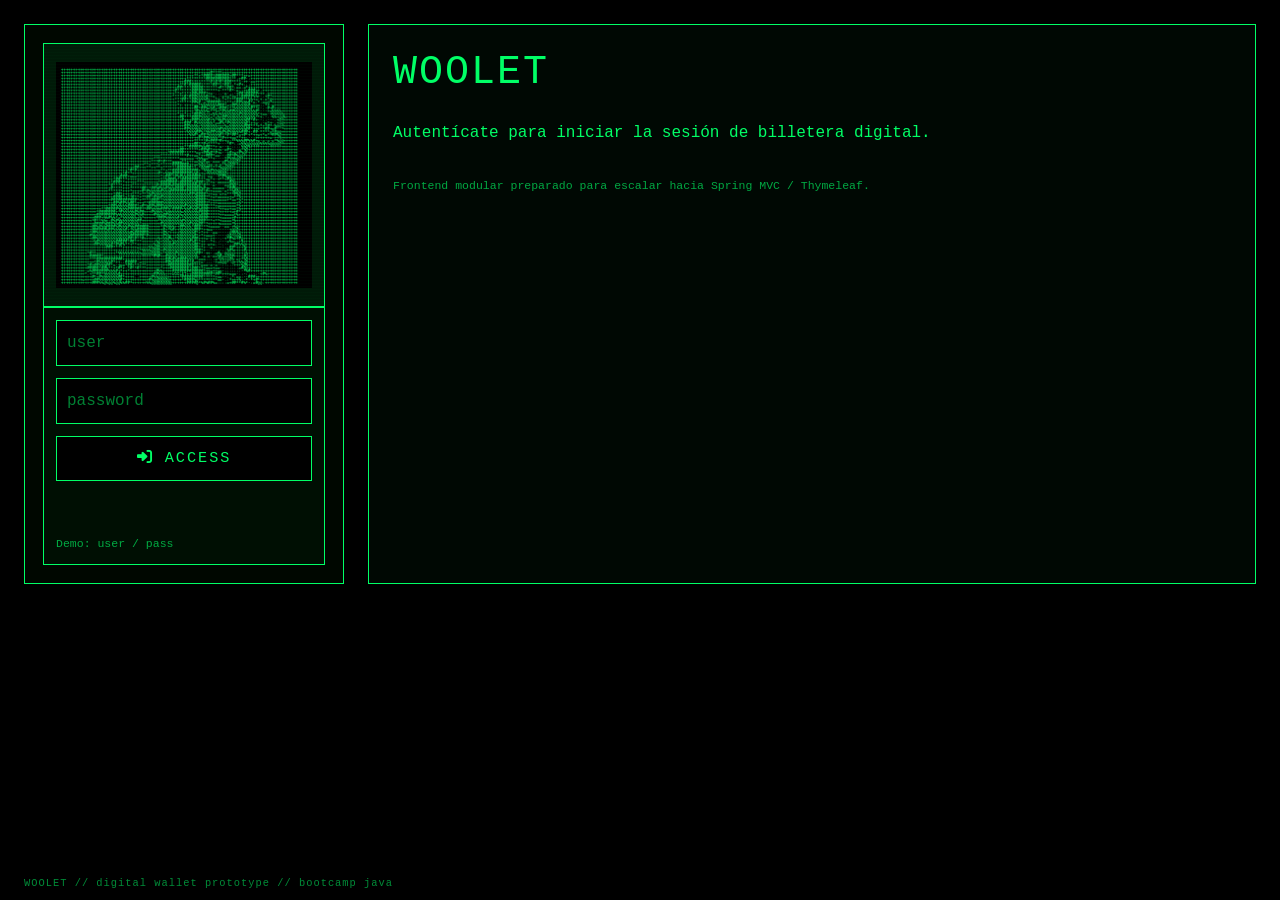
<file: index.html>
<!DOCTYPE html>
<html lang="es">
<head>
    <meta charset="UTF-8">
    <meta http-equiv="refresh" content="0; url=login.html">
    <title>WOOLET</title>
</head>
<body>
    <p>Redirigiendo a WOOLET...</p>
    <a href="login.html">Entrar a WOOLET</a>
</body>
</html>
</file>
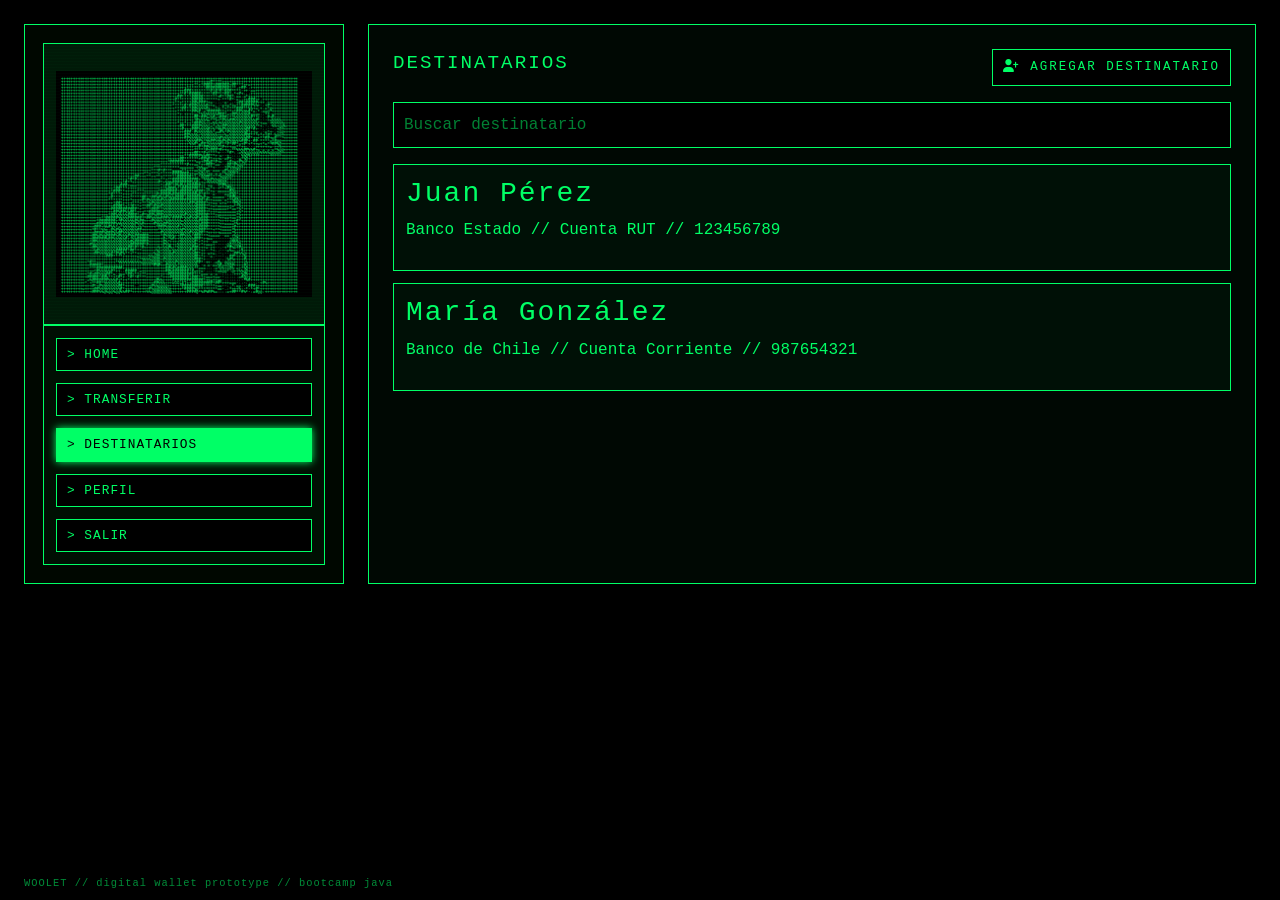
<file: destinatarios.html>
<!DOCTYPE html>
<html lang="es">
<head>
    <meta charset="UTF-8">
    <meta name="viewport" content="width=device-width, initial-scale=1.0">
    <!-- Bootstrap: requerido por evaluación; aporta responsividad y componentes base. -->
    <link href="https://cdn.jsdelivr.net/npm/bootstrap@5.3.3/dist/css/bootstrap.min.css" rel="stylesheet">
    <!-- Font Awesome: iconografía liviana para mejorar UX. -->
    <link href="https://cdnjs.cloudflare.com/ajax/libs/font-awesome/6.5.2/css/all.min.css" rel="stylesheet">
    <link rel="stylesheet" href="style.css">
    <title>WOOLET | Destinatarios</title>
</head>
<body data-page="destinatarios">
    <!-- Shell de componentes: sidebar + contenido + detalle. -->
    <div class="app-layout">
        <div id="sidebarComponent" data-active="destinatarios"></div>
        <main class="content-panel main-content active" id="contentPanel">
            <div class="panel-title-row">
                <h2>DESTINATARIOS</h2>
                <button type="button" class="access-button compact-button" id="showAddRecipientButton"><i class="fa-solid fa-user-plus"></i> AGREGAR DESTINATARIO</button>
            </div>
            <input type="text" class="terminal-input" id="recipientSearch" placeholder="Buscar destinatario">
            <div class="recipient-list" id="recipientList"></div>
        </main>
        <aside class="detail-panel " id="detailPanel">

        </aside>
    </div>
    <div id="footerComponent"></div>
    <!-- jQuery: requerido por evaluación; usado para eventos, DOM y fadeIn/fadeOut. -->
    <script src="https://code.jquery.com/jquery-3.7.1.min.js"></script>
    <script src="https://cdn.jsdelivr.net/npm/bootstrap@5.3.3/dist/js/bootstrap.bundle.min.js"></script>
    <script src="script.js"></script>
</body>
</html>
</file>
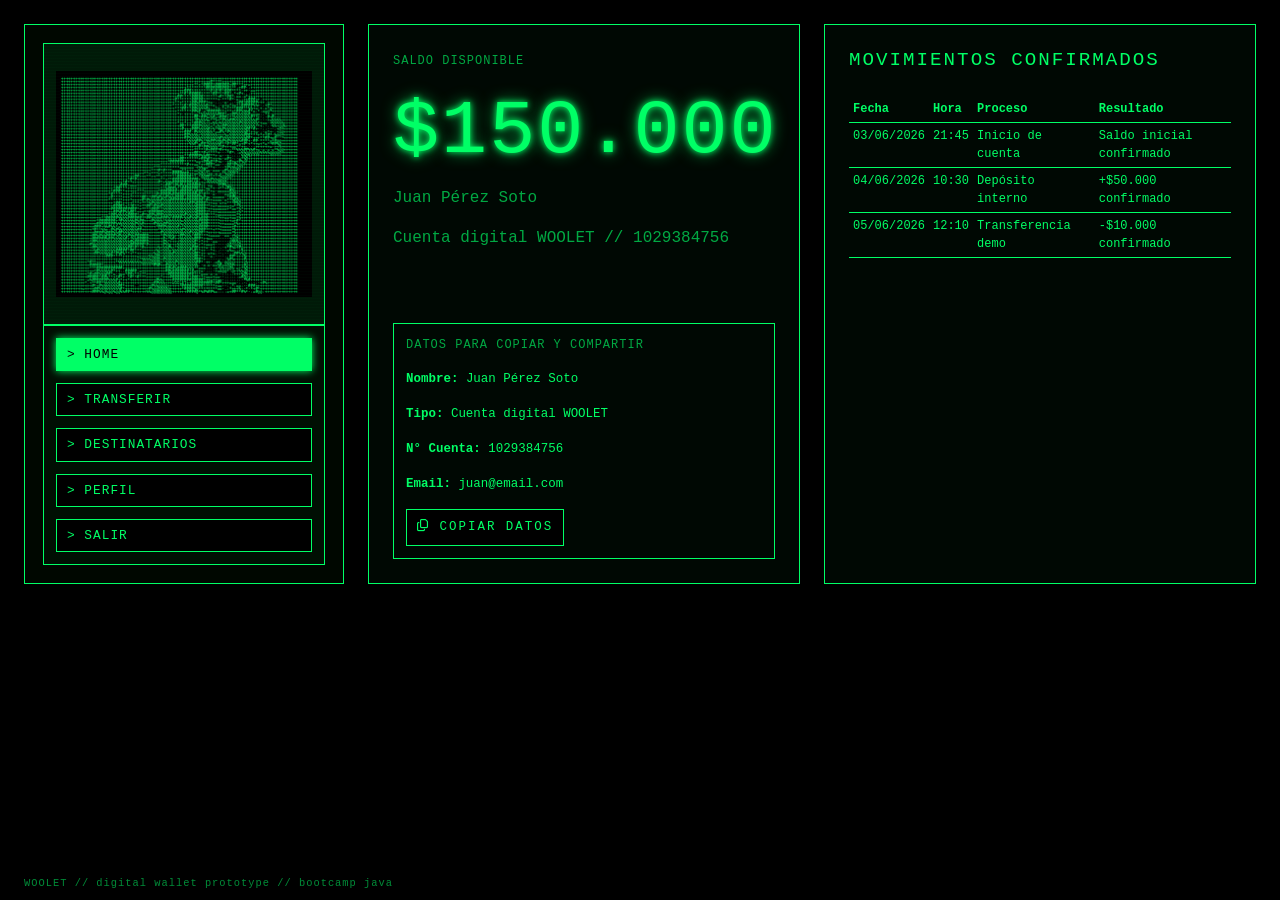
<file: home.html>
<!DOCTYPE html>
<html lang="es">
<head>
    <meta charset="UTF-8">
    <meta name="viewport" content="width=device-width, initial-scale=1.0">
    <!-- Bootstrap: requerido por evaluación; aporta responsividad y componentes base. -->
    <link href="https://cdn.jsdelivr.net/npm/bootstrap@5.3.3/dist/css/bootstrap.min.css" rel="stylesheet">
    <!-- Font Awesome: iconografía liviana para mejorar UX. -->
    <link href="https://cdnjs.cloudflare.com/ajax/libs/font-awesome/6.5.2/css/all.min.css" rel="stylesheet">
    <link rel="stylesheet" href="style.css">
    <title>WOOLET | Home</title>
</head>
<body data-page="home">
    <!-- Shell de componentes: sidebar + contenido + detalle. -->
    <div class="app-layout">
        <div id="sidebarComponent" data-active="home"></div>
        <main class="content-panel main-content active" id="contentPanel">
            <section class="account-hero">
                <p class="terminal-label">SALDO DISPONIBLE</p>
                <h1 class="balance-glow" id="homeBalance">$0</h1>
                <p class="account-owner" id="homeOwner">Usuario demo</p>
                <p class="account-type" id="homeAccountType">Cuenta digital WOOLET</p>
            </section>
            <section class="account-copy-box">
                <p class="terminal-label">DATOS PARA COPIAR Y COMPARTIR</p>
                <p><strong>Nombre:</strong> <span id="shareName"></span></p>
                <p><strong>Tipo:</strong> <span id="shareType"></span></p>
                <p><strong>N° Cuenta:</strong> <span id="shareAccount"></span></p>
                <p><strong>Email:</strong> <span id="shareEmail"></span></p>
                <button class="access-button compact-button" id="copyAccountButton" type="button"><i class="fa-regular fa-copy"></i> COPIAR DATOS</button>
                <small id="copyFeedback" class="terminal-hint"></small>
            </section>
        </main>
        <aside class="detail-panel active" id="detailPanel">
            <h2>MOVIMIENTOS CONFIRMADOS</h2>
            <div class="table-responsive terminal-table-wrap">
                <table class="table table-dark table-sm terminal-table">
                    <thead><tr><th>Fecha</th><th>Hora</th><th>Proceso</th><th>Resultado</th></tr></thead>
                    <tbody id="movementsTableBody"></tbody>
                </table>
            </div>
        </aside>
    </div>
    <div id="footerComponent"></div>
    <!-- jQuery: requerido por evaluación; usado para eventos, DOM y fadeIn/fadeOut. -->
    <script src="https://code.jquery.com/jquery-3.7.1.min.js"></script>
    <script src="https://cdn.jsdelivr.net/npm/bootstrap@5.3.3/dist/js/bootstrap.bundle.min.js"></script>
    <script src="script.js"></script>
</body>
</html>
</file>
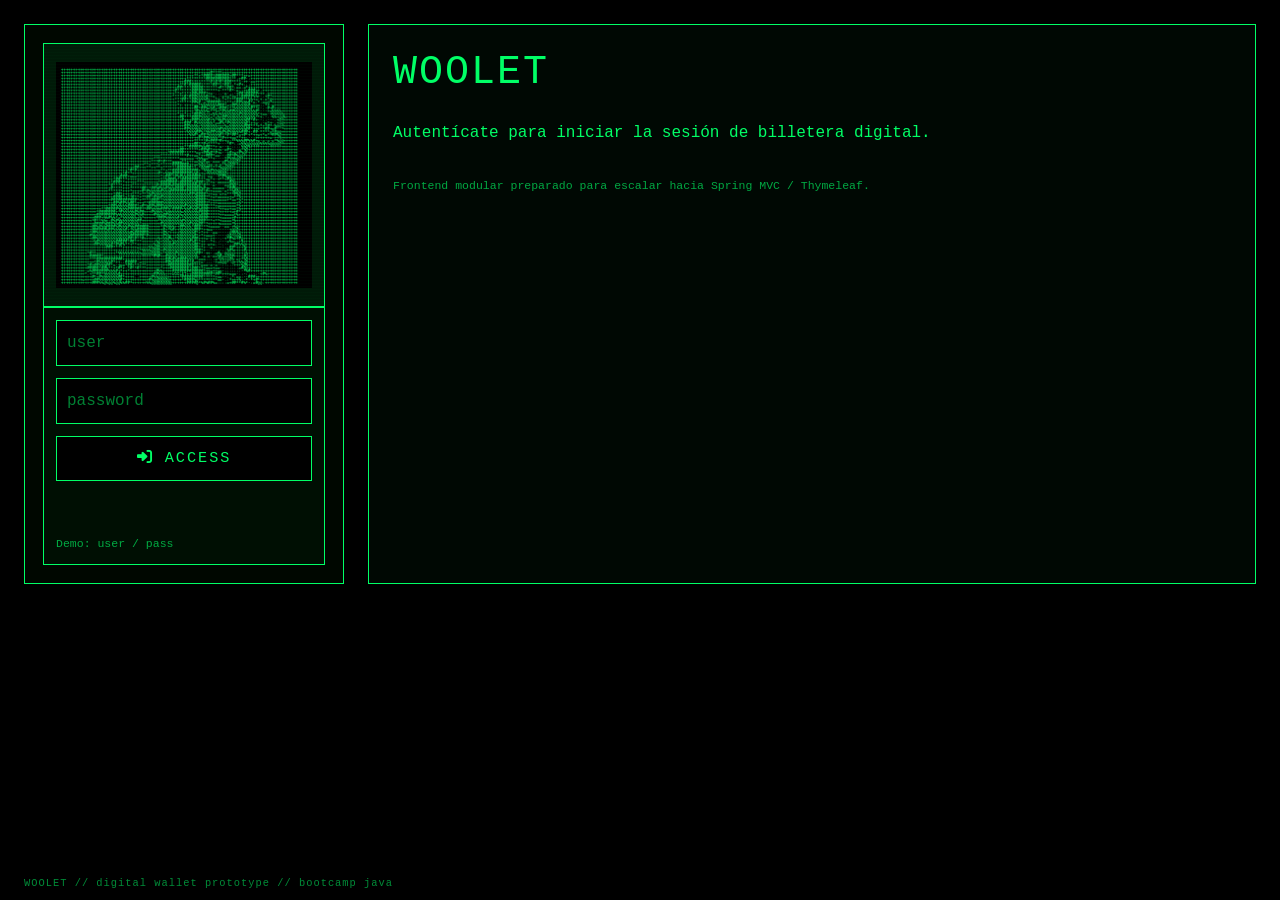
<file: login.html>
<!DOCTYPE html>
<html lang="es">
<head>
    <meta charset="UTF-8">
    <meta name="viewport" content="width=device-width, initial-scale=1.0">
    <!-- Bootstrap: requerido por evaluación; aporta responsividad y componentes base. -->
    <link href="https://cdn.jsdelivr.net/npm/bootstrap@5.3.3/dist/css/bootstrap.min.css" rel="stylesheet">
    <!-- Font Awesome: iconografía liviana para mejorar UX. -->
    <link href="https://cdnjs.cloudflare.com/ajax/libs/font-awesome/6.5.2/css/all.min.css" rel="stylesheet">
    <link rel="stylesheet" href="style.css">
    <title>WOOLET | Login</title>
</head>
<body data-page="login">
    <div class="app-layout login-layout">
        <main class="woolet-container sidebar login-sidebar">
            <section class="logo-box"><img src="assets/woolet-logo.png" alt="WOOLET Logo" class="logo-image"></section>
            <section class="auth-box" id="authBox">
                <!-- Inputs de autenticación: luego pueden conectarse a Spring Security. -->
                <input type="text" class="terminal-input" id="username" placeholder="user" aria-label="Usuario">
                <input type="password" class="terminal-input" id="password" placeholder="password" aria-label="Clave">
                <button class="access-button" id="accessButton" type="button"><i class="fa-solid fa-right-to-bracket"></i> ACCESS</button>
                <p class="login-error" id="loginError"></p>
                <small class="terminal-hint">Demo: user / pass</small>
            </section>
        </main>
        <section class="content-panel login-panel active">
            <h1>WOOLET</h1>
            <p>Autentícate para iniciar la sesión de billetera digital.</p>
            <p class="terminal-hint">Frontend modular preparado para escalar hacia Spring MVC / Thymeleaf.</p>
        </section>
    </div>
    <div id="footerComponent"></div>
    <!-- jQuery: requerido por evaluación; usado para eventos, DOM y fadeIn/fadeOut. -->
    <script src="https://code.jquery.com/jquery-3.7.1.min.js"></script>
    <script src="https://cdn.jsdelivr.net/npm/bootstrap@5.3.3/dist/js/bootstrap.bundle.min.js"></script>
    <script src="script.js"></script>
</body>
</html>
</file>
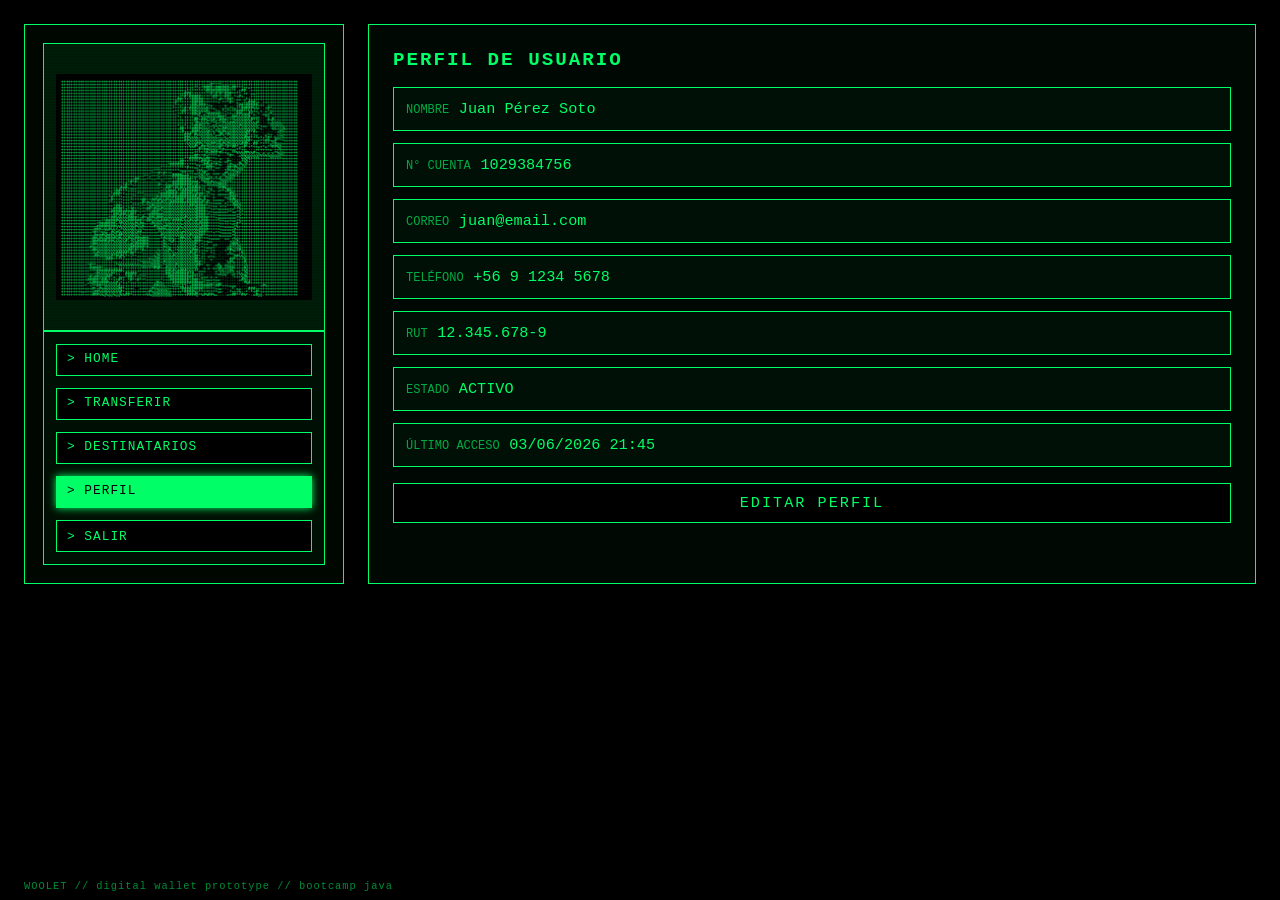
<file: perfil.html>
<!DOCTYPE html>
<html lang="es">
<head>
    <meta charset="UTF-8">
    <meta name="viewport" content="width=device-width, initial-scale=1.0">

    <title>WOOLET | Perfil</title>

    <link rel="stylesheet" href="style.css">
</head>

<body>
<div class="app-layout"><!--TEST-->
    <!-- Contenedor izquierdo -->
    <main class="woolet-container">

        <!-- Logo -->
        <section class="logo-box">
            <img
                src="assets/woolet-logo.png"
                alt="WOOLET Logo"
                class="logo-image"
            >
        </section>

        <!-- Navegación -->
        <section class="auth-box" id="authBox">

            <nav class="nav-menu">

                <a class="nav-button" href="home.html">
                    &gt; HOME
                </a>

                <a class="nav-button" href="transferir.html">
                    &gt; TRANSFERIR
                </a>

                <a class="nav-button" href="destinatarios.html">
                    &gt; DESTINATARIOS
                </a>

                <a class="nav-button active" href="perfil.html">
                    &gt; PERFIL
                </a>

                <button class="nav-button logout-button" id="logoutButton">
                    &gt; SALIR
                </button>

            </nav>

        </section>

    </main>

    <!-- Panel de información -->
    <section class="content-panel active" id="contentPanel">

        <h2>PERFIL DE USUARIO</h2>

        <div class="profile-card">

            <div class="profile-row">
                <span class="profile-label">Nombre</span>
                <span class="profile-value">Juan Pérez Soto</span>
            </div>

            <div class="profile-row">
                <span class="profile-label">N° Cuenta</span>
                <span class="profile-value">1029384756</span>
            </div>

            <div class="profile-row">
                <span class="profile-label">Correo</span>
                <span class="profile-value">juan@email.com</span>
            </div>

            <div class="profile-row">
                <span class="profile-label">Teléfono</span>
                <span class="profile-value">+56 9 1234 5678</span>
            </div>

            <div class="profile-row">
                <span class="profile-label">RUT</span>
                <span class="profile-value">12.345.678-9</span>
            </div>

            <div class="profile-row">
                <span class="profile-label">Estado</span>
                <span class="profile-value">ACTIVO</span>
            </div>

            <div class="profile-row">
                <span class="profile-label">Último Acceso</span>
                <span class="profile-value">03/06/2026 21:45</span>
            </div>

        </div>

        <button
            type="button"
            class="access-button"
        >
            EDITAR PERFIL
        </button>

    </section>
</div>
    <!-- Footer -->
    <footer class="woolet-footer">
        WOOLET // digital wallet prototype // bootcamp java
    </footer>

    <script src="script.js"></script>

</body>
</html>
</file>
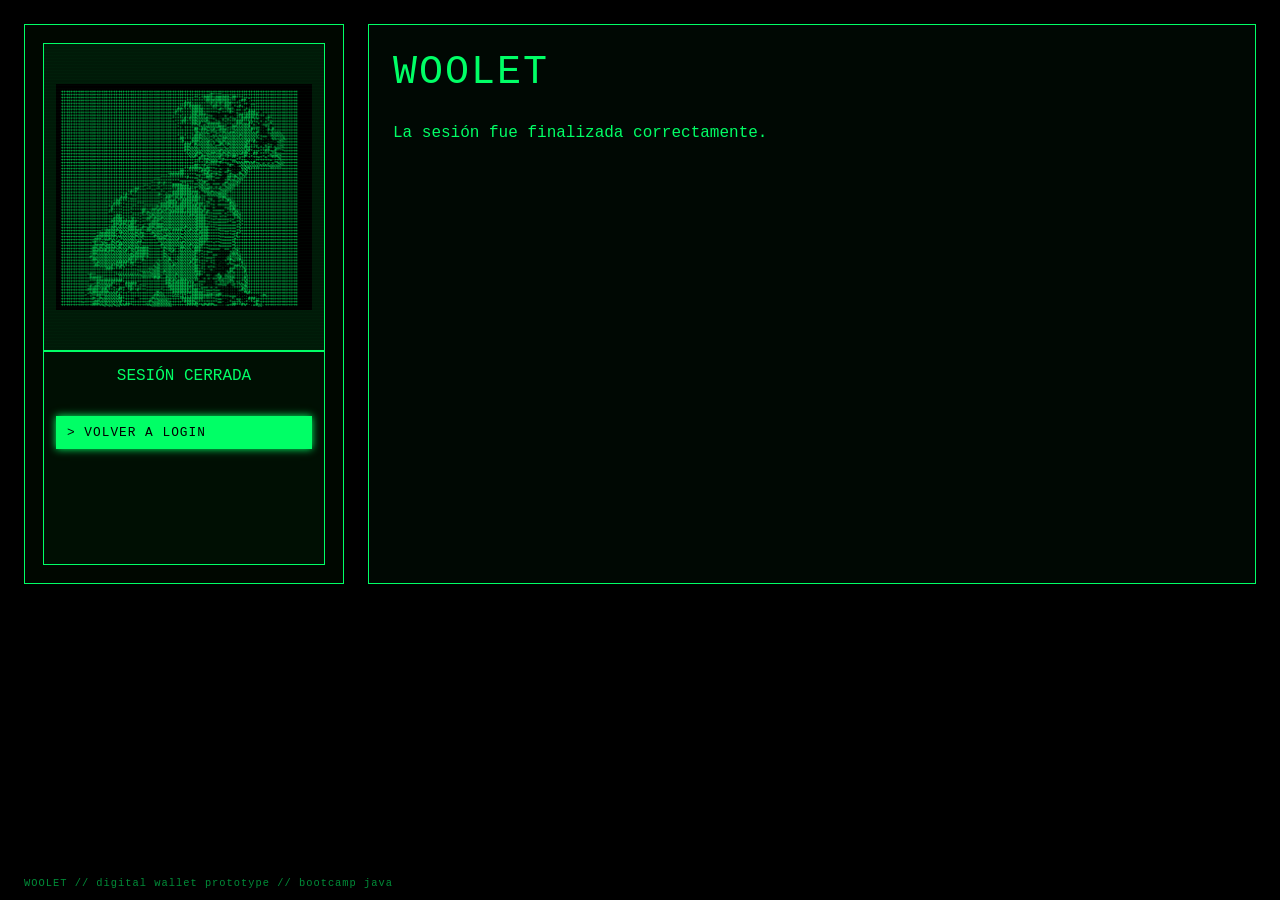
<file: salir.html>
<!DOCTYPE html>
<html lang="es">
<head>
    <meta charset="UTF-8">
    <meta name="viewport" content="width=device-width, initial-scale=1.0">
    <!-- Bootstrap: requerido por evaluación; aporta responsividad y componentes base. -->
    <link href="https://cdn.jsdelivr.net/npm/bootstrap@5.3.3/dist/css/bootstrap.min.css" rel="stylesheet">
    <!-- Font Awesome: iconografía liviana para mejorar UX. -->
    <link href="https://cdnjs.cloudflare.com/ajax/libs/font-awesome/6.5.2/css/all.min.css" rel="stylesheet">
    <link rel="stylesheet" href="style.css">
    <title>WOOLET | Salir</title>
</head>
<body data-page="salir">
    <div class="app-layout login-layout">
        <main class="woolet-container sidebar login-sidebar">
            <section class="logo-box"><img src="assets/woolet-logo.png" alt="WOOLET Logo" class="logo-image"></section>
            <section class="auth-box"><p class="terminal-center">SESIÓN CERRADA</p><a class="nav-button active" href="login.html">&gt; VOLVER A LOGIN</a></section>
        </main>
        <section class="content-panel login-panel active"><h1>WOOLET</h1><p>La sesión fue finalizada correctamente.</p></section>
    </div>
    <div id="footerComponent"></div>
    <!-- jQuery: requerido por evaluación; usado para eventos, DOM y fadeIn/fadeOut. -->
    <script src="https://code.jquery.com/jquery-3.7.1.min.js"></script>
    <script src="https://cdn.jsdelivr.net/npm/bootstrap@5.3.3/dist/js/bootstrap.bundle.min.js"></script>
    <script src="script.js"></script>
</body>
</html>
</file>
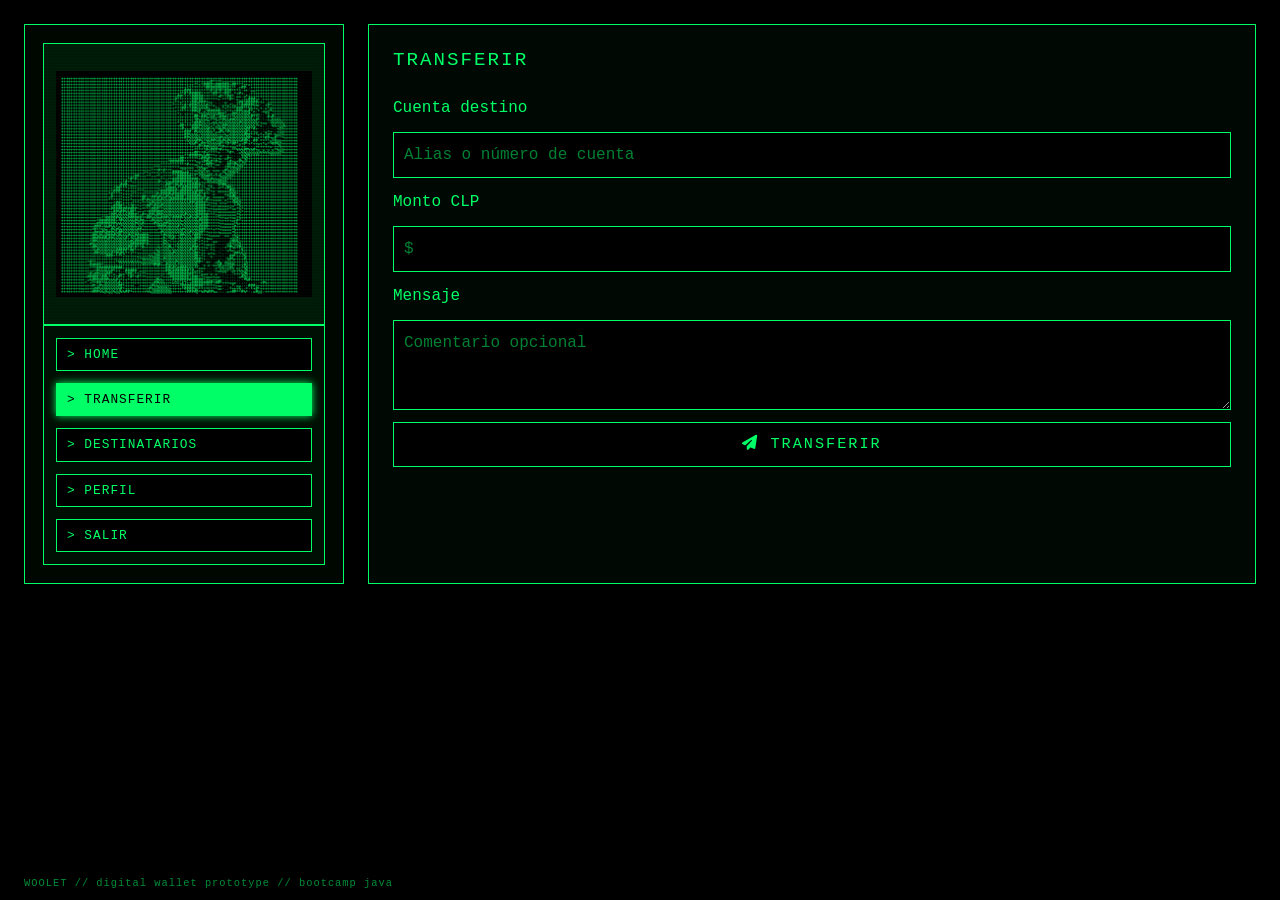
<file: transferir.html>
<!DOCTYPE html>
<html lang="es">
<head>
    <meta charset="UTF-8">
    <meta name="viewport" content="width=device-width, initial-scale=1.0">
    <!-- Bootstrap: requerido por evaluación; aporta responsividad y componentes base. -->
    <link href="https://cdn.jsdelivr.net/npm/bootstrap@5.3.3/dist/css/bootstrap.min.css" rel="stylesheet">
    <!-- Font Awesome: iconografía liviana para mejorar UX. -->
    <link href="https://cdnjs.cloudflare.com/ajax/libs/font-awesome/6.5.2/css/all.min.css" rel="stylesheet">
    <link rel="stylesheet" href="style.css">
    <title>WOOLET | Transferir</title>
</head>
<body data-page="transferir">
    <!-- Shell de componentes: sidebar + contenido + detalle. -->
    <div class="app-layout">
        <div id="sidebarComponent" data-active="transferir"></div>
        <main class="content-panel main-content active" id="contentPanel">
            <h2>TRANSFERIR</h2>
            <form class="transfer-form" id="transferForm" novalidate>
                <label for="destinatario">Cuenta destino</label>
                <input type="text" id="destinatario" class="terminal-input" placeholder="Alias o número de cuenta" required>
                <label for="monto">Monto CLP</label>
                <input type="number" id="monto" class="terminal-input" placeholder="$" min="1" required>
                <label for="mensaje">Mensaje</label>
                <textarea id="mensaje" class="terminal-textarea" placeholder="Comentario opcional"></textarea>
                <button type="button" class="access-button" id="previewTransferButton"><i class="fa-solid fa-paper-plane"></i> TRANSFERIR</button>
            </form>
        </main>
        <aside class="detail-panel " id="detailPanel">

        </aside>
    </div>
    <div id="footerComponent"></div>
    <!-- jQuery: requerido por evaluación; usado para eventos, DOM y fadeIn/fadeOut. -->
    <script src="https://code.jquery.com/jquery-3.7.1.min.js"></script>
    <script src="https://cdn.jsdelivr.net/npm/bootstrap@5.3.3/dist/js/bootstrap.bundle.min.js"></script>
    <script src="script.js"></script>
</body>
</html>
</file>
<file: style.css>
*{margin:0;padding:0;box-sizing:border-box}:root{--g:#00ff66;--gm:rgba(0,255,102,.65);--gs:rgba(0,255,102,.08);--r:#ff3355;--bg:#000;--h:560px;--side:320px;--gap:24px}body{min-height:100vh;background:#000;color:var(--g);font-family:"Courier New",monospace;overflow-x:hidden}.app-layout{width:100%;min-height:100vh;display:flex;gap:var(--gap);padding:24px 24px 48px}.woolet-container{flex:0 0 var(--side);width:var(--side);height:var(--h);padding:18px;border:1px solid var(--g);background:rgba(0,20,0,.35);display:flex;flex-direction:column}.logo-box{flex:3;border:1px solid var(--g);background:var(--gs);display:flex;justify-content:center;align-items:center;padding:12px;position:relative;overflow:hidden}.logo-box:after{content:"";position:absolute;inset:0;background:repeating-linear-gradient(transparent 0,transparent 2px,rgba(0,255,102,.03) 3px);pointer-events:none}.logo-image{width:100%;height:100%;object-fit:contain;display:block}.auth-box{flex:2;border:1px solid var(--g);background:rgba(0,255,102,.03);padding:12px;display:flex;flex-direction:column;gap:12px}.content-panel,.detail-panel{flex:1;height:var(--h);padding:24px;border:1px solid var(--g);background:rgba(0,255,102,.03);display:flex;flex-direction:column;gap:16px;overflow-y:auto}.detail-panel{display:none;opacity:0}.detail-panel.active,body[data-page=home] .detail-panel{display:flex;opacity:1}h1,h2,h3{letter-spacing:2px}.content-panel h2,.detail-panel h2{font-size:1.2rem}.terminal-label{font-size:.75rem;color:var(--gm);letter-spacing:1px;text-transform:uppercase}.terminal-hint{color:var(--gm);font-size:.72rem}.terminal-center{text-align:center}.terminal-input,.terminal-textarea{width:100%;padding:10px;background:#000;color:var(--g);border:1px solid var(--g);font-family:inherit;font-size:1rem}.terminal-textarea{min-height:90px;resize:vertical}.terminal-input::placeholder,.terminal-textarea::placeholder{color:rgba(0,255,102,.5)}.terminal-input:focus,.terminal-textarea:focus{outline:none;box-shadow:0 0 8px var(--g)}.field-error,.login-error{color:var(--r);font-size:.72rem;min-height:14px}.access-button,.nav-button{background:#000;color:var(--g);border:1px solid var(--g);font-family:inherit;cursor:pointer;text-decoration:none}.access-button{padding:10px;font-size:.95rem;letter-spacing:2px}.compact-button{width:fit-content;font-size:.78rem;padding:8px 10px}.access-button:hover,.nav-button:hover,.nav-button.active{background:var(--g);color:#000}.nav-button.active{box-shadow:0 0 8px var(--g)}.nav-menu{width:100%;display:flex;flex-direction:column;gap:12px}.nav-button{min-height:32px;padding:6px 10px;font-size:.8rem;letter-spacing:1px;text-align:left}.account-hero{display:flex;flex-direction:column;justify-content:center;min-height:220px}.balance-glow{font-size:clamp(2.4rem,6vw,5rem);color:var(--g);text-shadow:0 0 6px var(--g),0 0 16px rgba(0,255,102,.7);animation:glowPulse 2s infinite alternate}@keyframes glowPulse{from{text-shadow:0 0 4px var(--g)}to{text-shadow:0 0 8px var(--g),0 0 22px rgba(0,255,102,.9)}}.account-owner,.account-type{color:var(--gm)}.account-copy-box{margin-top:auto;border:1px solid var(--g);padding:12px;font-size:.78rem}.terminal-table{--bs-table-bg:transparent;--bs-table-color:var(--g);--bs-table-border-color:var(--g);font-size:.75rem}.balance-row td{color:#000!important;background:var(--g)!important;font-weight:bold}.recipient-list,.profile-card,.transfer-form{display:flex;flex-direction:column;gap:12px}.recipient-card,.profile-row,.summary-card{border:1px solid var(--g);background:rgba(0,255,102,.03);padding:12px}.recipient-card{cursor:pointer}.recipient-card:hover{background:var(--g);color:#000}.profile-label{font-size:.75rem;color:var(--gm);text-transform:uppercase}.profile-value{font-size:.95rem}.panel-title-row,.button-row{display:flex;justify-content:space-between;gap:12px;align-items:center}.button-row{margin-top:auto}.danger-state{color:var(--r);text-shadow:0 0 8px var(--r);text-align:center}.woolet-footer{position:fixed;bottom:8px;left:24px;font-size:.65rem;color:rgba(0,255,102,.55);letter-spacing:1px;z-index:20}@media(max-width:1100px){.app-layout{flex-direction:column;align-items:center;padding:16px 16px 56px}.woolet-container,.content-panel,.detail-panel{width:100%;max-width:720px;flex:none}.woolet-container{height:auto;min-height:520px}.content-panel,.detail-panel{height:auto;min-height:300px}.logo-box{min-height:240px}.woolet-footer{left:16px}}@media(max-width:560px){.woolet-container,.content-panel,.detail-panel{max-width:100%;padding:16px}.panel-title-row,.button-row{flex-direction:column;align-items:stretch}.compact-button{width:100%}.balance-glow{font-size:2.5rem}}
</file>
